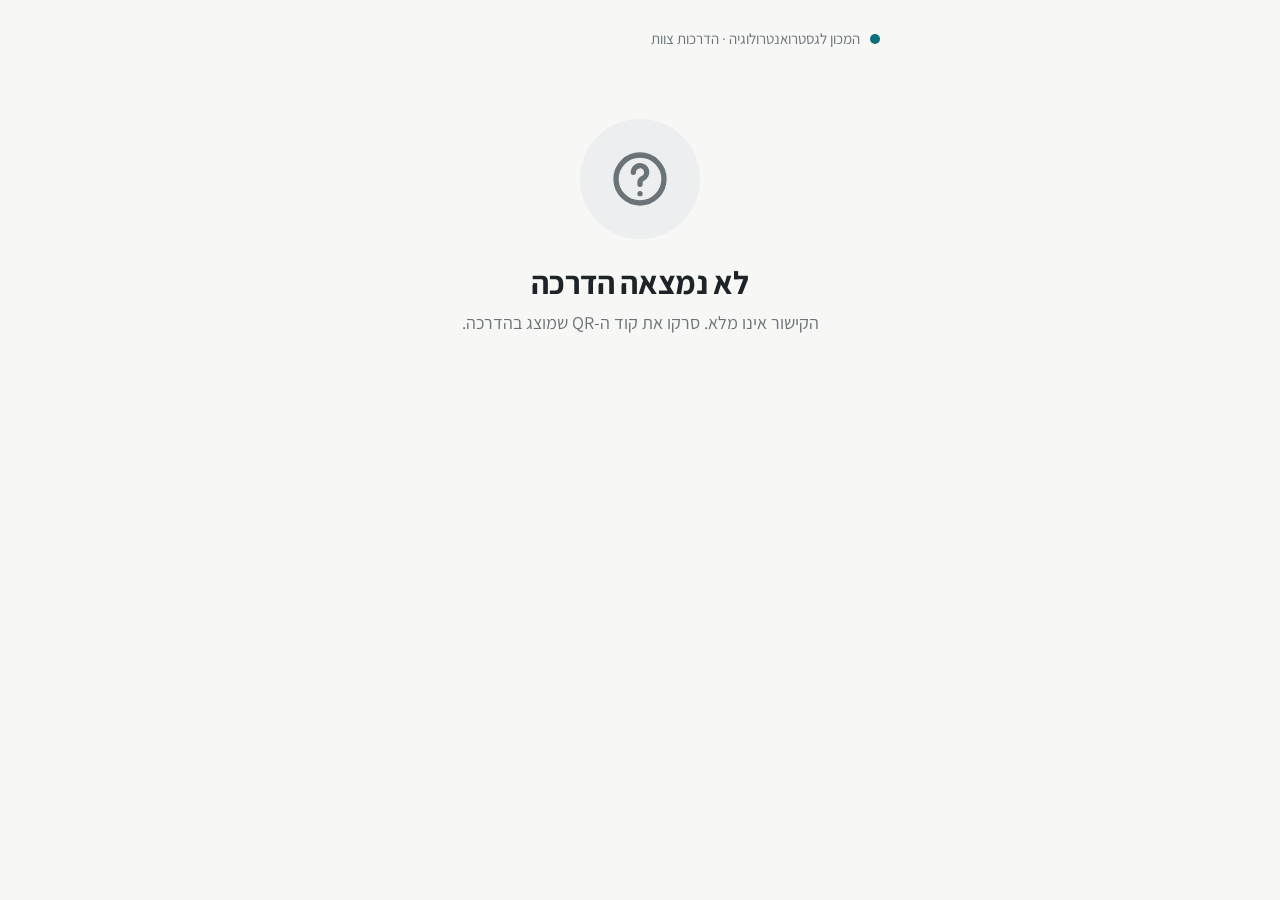
<file: index.html>
<!doctype html>
<html lang="he" dir="rtl">
<head>
  <meta charset="utf-8">
  <meta name="viewport" content="width=device-width, initial-scale=1, viewport-fit=cover">
  <meta name="theme-color" content="#0b6e79">
  <meta name="robots" content="noindex">
  <title>רישום להדרכה</title>
  <link rel="preconnect" href="https://fonts.googleapis.com">
  <link rel="preconnect" href="https://fonts.gstatic.com" crossorigin>
  <link href="https://fonts.googleapis.com/css2?family=Assistant:wght@400;600;700&display=swap" rel="stylesheet">
  <link rel="stylesheet" href="assets/style.css">
</head>
<body>
  <main class="wrap">
    <div class="brand"><span class="brand-mark"></span>המכון לגסטרואנטרולוגיה · הדרכות צוות</div>

    <div id="v-loading"><div class="spinner" role="status" aria-label="טוען"></div></div>

    <!-- message (unknown / closed / error) -->
    <section id="v-msg" class="state" hidden>
      <div class="state-icon grey" id="msg-icon"></div>
      <h1 id="msg-title"></h1>
      <p class="muted" id="msg-text"></p>
      <div id="msg-training" class="muted small"></div>
    </section>

    <!-- main: training + sign-in -->
    <section id="v-main" hidden>
      <div class="card">
        <span class="chip" id="t-cat"></span>
        <h1 id="t-name" style="margin-top:12px"></h1>
        <div class="meta"><span id="t-date"></span><span id="t-instr"></span></div>
      </div>
      <div class="card stack center">
        <p style="font-weight:700;font-size:20px;margin:0">כניסה עם Google</p>
        <p class="muted small" id="returning" hidden></p>
        <div id="gbtn" class="gbtn" aria-label="כניסה עם Google"></div>
        <p class="error" id="main-err" role="alert"></p>
      </div>
      <p class="center"><button type="button" class="linkbtn" id="go-manual">אין לי חשבון Google – רישום ידני</button></p>
    </section>

    <!-- first Google sign-in: complete profile once -->
    <section id="v-profile" hidden>
      <h1>עוד רגע וסיימנו</h1>
      <p class="muted">רק בפעם הראשונה: נא להשלים את הפרטים. בפעמים הבאות הרישום יהיה בלחיצה אחת.</p>
      <p class="muted small" id="profile-email"></p>
      <form id="f-profile" class="card" novalidate>
        <div class="field">
          <label for="p-name">שם מלא בעברית</label>
          <input id="p-name" name="name" autocomplete="name" required maxlength="60">
        </div>
        <div class="field">
          <label for="p-role">תפקיד</label>
          <input id="p-role" name="role" list="roles" required maxlength="40">
        </div>
        <div class="field">
          <label for="p-emp">מספר עובד</label>
          <input id="p-emp" name="empNo" inputmode="numeric" pattern="[0-9]*" required maxlength="12">
          <div class="hint">מספר העובד בהדסה (לא מספר תעודת זהות)</div>
        </div>
        <button class="btn" type="submit">סיום ורישום להדרכה</button>
        <p class="error" id="profile-err" role="alert"></p>
      </form>
    </section>

    <!-- manual -->
    <section id="v-manual" hidden>
      <h1>רישום ידני</h1>
      <p class="muted" id="manual-sub"></p>
      <form id="f-manual" class="card" novalidate>
        <div class="field">
          <label for="m-name">שם מלא בעברית</label>
          <input id="m-name" name="name" autocomplete="name" required maxlength="60">
        </div>
        <div class="field">
          <label for="m-role">תפקיד</label>
          <input id="m-role" name="role" list="roles" required maxlength="40">
        </div>
        <div class="field">
          <label for="m-emp">מספר עובד</label>
          <input id="m-emp" name="empNo" inputmode="numeric" pattern="[0-9]*" required maxlength="12">
          <div class="hint">מספר העובד בהדסה (לא מספר תעודת זהות)</div>
        </div>
        <div class="field">
          <label class="check"><input type="checkbox" id="m-remember" checked> לזכור את הפרטים במכשיר זה</label>
        </div>
        <button class="btn" type="submit">רישום להדרכה</button>
        <p class="error" id="manual-err" role="alert"></p>
      </form>
      <p class="center"><button type="button" class="linkbtn" id="back-main">חזרה לכניסה עם Google</button></p>
    </section>

    <!-- success / already -->
    <section id="v-done" class="state" hidden>
      <div class="state-icon pop" id="done-icon"></div>
      <h1 id="done-title"></h1>
      <div class="who" id="done-name"></div>
      <p class="muted" id="done-training" style="margin-top:12px"></p>
    </section>

    <datalist id="roles">
      <option value="רופא/ה"><option value="רופא/ה מתמחה"><option value="אח/ות"><option value="טכנאי/ת">
      <option value="מזכיר/ה"><option value="כוח עזר"><option value="סטודנט/ית">
    </datalist>
  </main>

  <script src="config.js"></script>
  <script src="assets/common.js"></script>
  <script src="assets/checkin.js"></script>
</body>
</html>
</file>
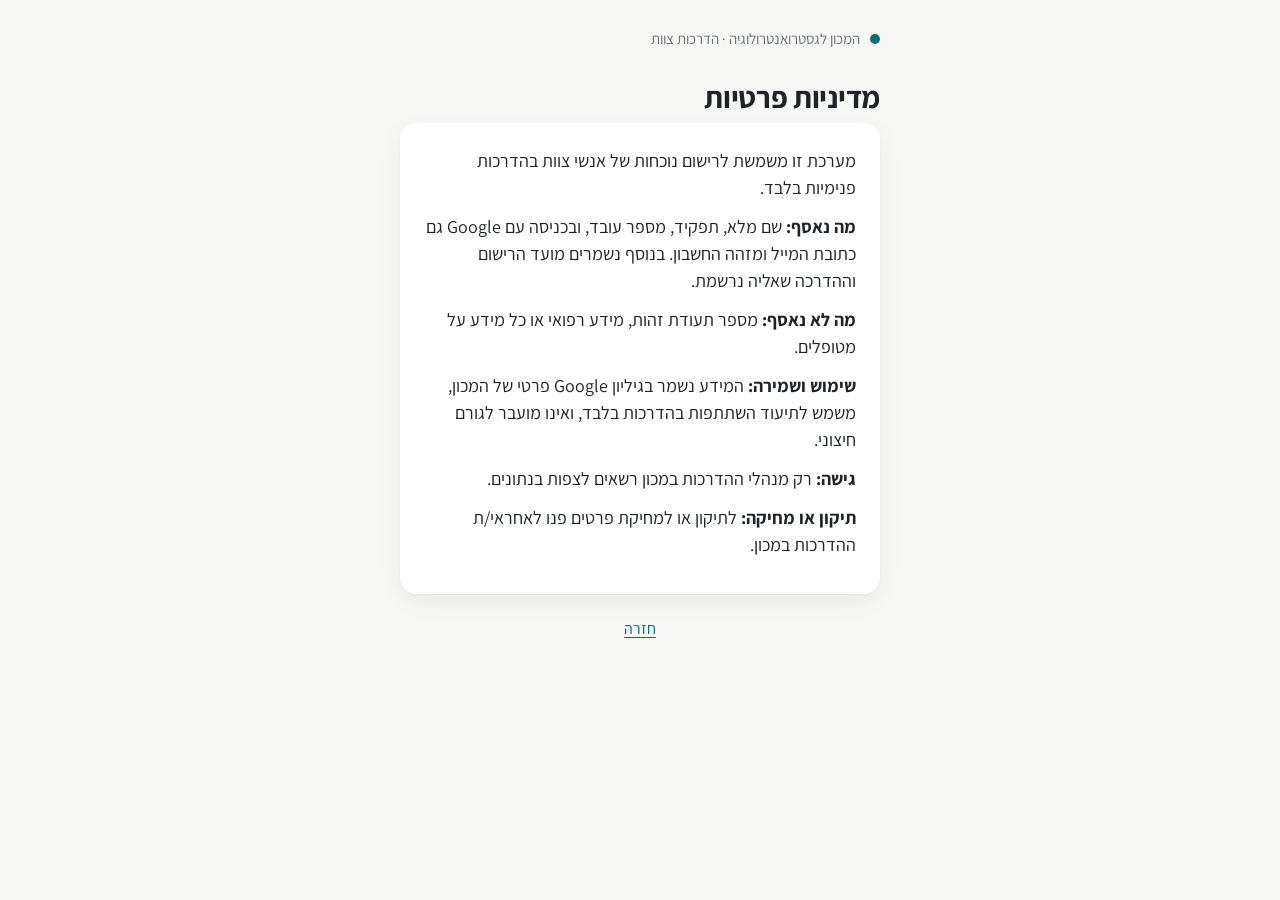
<file: privacy.html>
<!doctype html>
<html lang="he" dir="rtl">
<head>
  <meta charset="utf-8">
  <meta name="viewport" content="width=device-width, initial-scale=1">
  <title>מדיניות פרטיות – נוכחות בהדרכות</title>
  <link href="https://fonts.googleapis.com/css2?family=Assistant:wght@400;600;700&display=swap" rel="stylesheet">
  <link rel="stylesheet" href="assets/style.css">
</head>
<body>
  <main class="wrap">
    <div class="brand"><span class="brand-mark"></span>המכון לגסטרואנטרולוגיה · הדרכות צוות</div>
    <h1>מדיניות פרטיות</h1>
    <div class="card stack">
      <p>מערכת זו משמשת לרישום נוכחות של אנשי צוות בהדרכות פנימיות בלבד.</p>
      <p><b>מה נאסף:</b> שם מלא, תפקיד, מספר עובד, ובכניסה עם Google גם כתובת המייל ומזהה החשבון. בנוסף נשמרים מועד הרישום וההדרכה שאליה נרשמת.</p>
      <p><b>מה לא נאסף:</b> מספר תעודת זהות, מידע רפואי או כל מידע על מטופלים.</p>
      <p><b>שימוש ושמירה:</b> המידע נשמר בגיליון Google פרטי של המכון, משמש לתיעוד השתתפות בהדרכות בלבד, ואינו מועבר לגורם חיצוני.</p>
      <p><b>גישה:</b> רק מנהלי ההדרכות במכון רשאים לצפות בנתונים.</p>
      <p><b>תיקון או מחיקה:</b> לתיקון או למחיקת פרטים פנו לאחראי/ת ההדרכות במכון.</p>
    </div>
    <p class="center"><a href="./" class="linkbtn">חזרה</a></p>
  </main>
</body>
</html>
</file>
<file: assets/style.css>
:root {
  --accent: #0b6e79;
  --accent-ink: #ffffff;
  --accent-soft: #e6f2f3;
  --bg: #f7f7f5;
  --card: #ffffff;
  --ink: #1d2327;
  --muted: #6b7378;
  --line: #e4e6e7;
  --danger: #b42318;
  --radius: 16px;
  --tap: 56px;
  --shadow: 0 1px 2px rgba(16, 24, 40, .04), 0 8px 24px rgba(16, 24, 40, .06);
}

* { box-sizing: border-box; }
html { -webkit-text-size-adjust: 100%; }
body {
  margin: 0;
  background: var(--bg);
  color: var(--ink);
  font-family: "Assistant", "Segoe UI", "Arial Hebrew", Arial, sans-serif;
  font-size: 18px;
  line-height: 1.5;
  -webkit-font-smoothing: antialiased;
}
[hidden] { display: none !important; }

.wrap { max-width: 520px; margin: 0 auto; padding: 28px 20px 48px; }
.wrap.wide { max-width: 960px; }

.brand { display: flex; align-items: center; gap: 10px; color: var(--muted); font-size: 15px; margin-bottom: 28px; }
.brand-mark { width: 10px; height: 10px; border-radius: 50%; background: var(--accent); flex: none; }

h1 { font-size: 30px; line-height: 1.2; margin: 0 0 8px; font-weight: 700; letter-spacing: -.01em; }
h2 { font-size: 22px; margin: 0 0 16px; font-weight: 700; }
p { margin: 0 0 12px; }
.muted { color: var(--muted); }
.small { font-size: 15px; }

.card { background: var(--card); border-radius: var(--radius); box-shadow: var(--shadow); padding: 24px; margin-bottom: 20px; }

.meta { display: flex; flex-wrap: wrap; gap: 8px 16px; color: var(--muted); font-size: 16px; margin-top: 12px; }
.chip { display: inline-block; background: var(--accent-soft); color: var(--accent); border-radius: 999px; padding: 2px 12px; font-size: 15px; font-weight: 600; }

/* buttons */
.btn {
  display: inline-flex; align-items: center; justify-content: center; gap: 8px;
  min-height: var(--tap); padding: 0 24px; border-radius: 14px; border: 0;
  font: inherit; font-weight: 700; font-size: 18px; cursor: pointer; text-decoration: none;
  background: var(--accent); color: var(--accent-ink); width: 100%;
  transition: transform .06s ease, opacity .2s;
}
.btn:active { transform: scale(.98); }
.btn[disabled] { opacity: .55; cursor: default; }
.btn.secondary { background: var(--accent-soft); color: var(--accent); }
.btn.ghost { background: transparent; color: var(--accent); }
.btn.danger { background: #fdecea; color: var(--danger); }
.btn.inline { width: auto; }
.btn.sm { min-height: 44px; padding: 0 16px; font-size: 16px; border-radius: 12px; }
.linkbtn { background: none; border: 0; color: var(--accent); font: inherit; font-size: 16px; cursor: pointer; padding: 12px 4px; text-decoration: underline; text-underline-offset: 3px; }
.stack > * + * { margin-top: 12px; }
.row { display: flex; gap: 12px; flex-wrap: wrap; align-items: center; }
.row > .btn { flex: 1 1 140px; }

.gbtn { display: flex; justify-content: center; min-height: 48px; }
.center { text-align: center; }

/* forms */
label { display: block; font-weight: 600; font-size: 16px; margin: 0 0 6px; }
.field { margin-bottom: 18px; }
.hint { font-size: 14px; color: var(--muted); margin-top: 4px; }
input, select {
  width: 100%; min-height: var(--tap); padding: 0 16px; border-radius: 12px;
  border: 1.5px solid var(--line); background: #fff; color: var(--ink); font: inherit; font-size: 18px;
}
input:focus, select:focus { outline: none; border-color: var(--accent); box-shadow: 0 0 0 3px var(--accent-soft); }
input[type="checkbox"] { width: 22px; min-height: 22px; height: 22px; accent-color: var(--accent); margin: 0; }
.check { display: flex; align-items: center; gap: 10px; font-weight: 400; }
.error { color: var(--danger); font-size: 16px; margin-top: 8px; min-height: 1em; }

/* states */
.state { text-align: center; padding: 40px 8px 8px; }
.state-icon {
  width: 120px; height: 120px; border-radius: 50%; margin: 0 auto 24px;
  display: grid; place-items: center; background: var(--accent); color: #fff;
}
.state-icon svg { width: 64px; height: 64px; }
.state-icon.soft { background: var(--accent-soft); color: var(--accent); }
.state-icon.grey { background: #eceeef; color: var(--muted); }
.state h1 { font-size: 32px; }
.state .who { font-size: 24px; font-weight: 700; margin-top: 4px; }
.pop { animation: pop .35s cubic-bezier(.2, 1.4, .4, 1) both; }
@keyframes pop { from { transform: scale(.6); opacity: 0; } to { transform: scale(1); opacity: 1; } }

.spinner { width: 36px; height: 36px; border-radius: 50%; border: 3px solid var(--accent-soft); border-top-color: var(--accent); animation: spin .8s linear infinite; margin: 60px auto; }
@keyframes spin { to { transform: rotate(360deg); } }

.overlay { position: fixed; inset: 0; background: rgba(247, 247, 245, .75); display: grid; place-items: center; z-index: 50; }
.overlay .spinner { margin: 0; }

.toast { position: fixed; bottom: 24px; inset-inline: 0; margin: 0 auto; width: fit-content; max-width: 90vw; background: var(--ink); color: #fff; padding: 12px 20px; border-radius: 12px; font-size: 16px; z-index: 60; }

footer.foot { text-align: center; color: var(--muted); font-size: 14px; margin-top: 32px; }

/* ---------------- admin ---------------- */
.topbar { display: flex; justify-content: space-between; align-items: center; gap: 12px; margin-bottom: 24px; flex-wrap: wrap; }
.topbar h1 { margin: 0; font-size: 26px; }
.who-admin { font-size: 14px; color: var(--muted); }

.tlist { display: grid; gap: 14px; }
.titem { background: var(--card); border-radius: var(--radius); box-shadow: var(--shadow); padding: 18px 20px; display: grid; grid-template-columns: 1fr auto; gap: 8px 16px; align-items: center; }
.titem .name { font-weight: 700; font-size: 19px; line-height: 1.3; }
.titem .count { text-align: center; min-width: 64px; }
.titem .count b { display: block; font-size: 30px; line-height: 1; color: var(--accent); }
.titem .count span { font-size: 13px; color: var(--muted); }
.titem .actions { grid-column: 1 / -1; display: flex; gap: 8px; flex-wrap: wrap; align-items: center; border-top: 1px solid var(--line); padding-top: 12px; margin-top: 4px; }
.titem.today { outline: 2px solid var(--accent); }

.status { display: inline-flex; align-items: center; gap: 10px; font-size: 15px; font-weight: 600; margin-inline-end: auto; }
.switch { position: relative; width: 52px; height: 32px; flex: none; }
.switch input { position: absolute; opacity: 0; width: 100%; height: 100%; margin: 0; cursor: pointer; z-index: 1; }
.switch span { position: absolute; inset: 0; border-radius: 999px; background: #d5d9db; transition: background .2s; }
.switch span::after { content: ""; position: absolute; top: 4px; right: 4px; width: 24px; height: 24px; border-radius: 50%; background: #fff; box-shadow: 0 1px 3px rgba(0,0,0,.2); transition: transform .2s; }
.switch input:checked + span { background: var(--accent); }
.switch input:checked + span::after { transform: translateX(-20px); }
.switch input:focus-visible + span { box-shadow: 0 0 0 3px var(--accent-soft); }
.auto-tag { font-size: 13px; color: var(--muted); font-weight: 400; }

dialog { border: 0; border-radius: 20px; padding: 0; width: min(560px, calc(100vw - 24px)); max-height: calc(100vh - 24px); box-shadow: 0 24px 64px rgba(0,0,0,.25); color: var(--ink); }
dialog::backdrop { background: rgba(20, 28, 32, .45); }
.dlg { padding: 24px; }
.dlg-head { display: flex; justify-content: space-between; align-items: start; gap: 12px; margin-bottom: 16px; }
.dlg-head h2 { margin: 0; }
.x { background: none; border: 0; font-size: 28px; line-height: 1; color: var(--muted); cursor: pointer; width: 44px; height: 44px; border-radius: 12px; flex: none; }
.x:hover { background: var(--bg); }

.qr { background: #fff; border-radius: 12px; padding: 8px; margin: 0 auto 16px; width: min(320px, 100%); }
.qr svg { display: block; width: 100%; height: auto; }
.linkbox { display: flex; gap: 8px; align-items: stretch; margin-bottom: 16px; }
.linkbox input { font-size: 15px; direction: ltr; text-align: left; min-height: 48px; }

.alist { list-style: none; padding: 0; margin: 0 0 20px; }
.alist li { display: flex; align-items: center; gap: 12px; padding: 12px 0; border-bottom: 1px solid var(--line); }
.alist li .info { flex: 1; min-width: 0; }
.alist li .info b { display: block; }
.alist li .info span { font-size: 14px; color: var(--muted); }
.empty { color: var(--muted); text-align: center; padding: 24px 0; }

/* projector */
.projector { position: fixed; inset: 0; background: #fff; z-index: 100; display: grid; grid-template-rows: auto 1fr auto; padding: 4vh 4vw; text-align: center; }
.projector h1 { font-size: clamp(28px, 5vw, 64px); margin: 0; }
.projector .sub { font-size: clamp(18px, 2.4vw, 32px); color: var(--muted); }
.projector .qrbig { display: grid; place-items: center; min-height: 0; padding: 2vh 0; }
.projector .qrbig svg { height: 100%; max-height: 68vh; width: auto; max-width: 90vw; }
.projector .pcount { font-size: clamp(18px, 2.4vw, 32px); color: var(--accent); font-weight: 700; }
.projector .x { position: absolute; top: 12px; left: 12px; }

/* PDF report (rendered off-screen by html2pdf at A4 content width) */
/* letter-spacing ≠ 0 makes html2canvas place each glyph separately; otherwise it drops the
   spaces between Hebrew (RTL) words. Hebrew has no joined letters, so per-glyph is safe. */
.report { width: 700px; background: #fff; color: var(--ink); font-size: 14px; line-height: 1.45; padding: 4px 2px; letter-spacing: .01px; }
.report .r-brand { display: flex; align-items: center; gap: 8px; color: var(--muted); font-size: 12px; margin-bottom: 18px; }
.report h1 { font-size: 26px; margin: 0 0 16px; }
.report .r-meta { display: grid; grid-template-columns: repeat(4, 1fr); gap: 0; border: 1px solid var(--line); border-radius: 10px; margin-bottom: 22px; }
.report .r-meta > div { padding: 10px 14px; border-inline-start: 1px solid var(--line); }
.report .r-meta > div:first-child { border-inline-start: 0; }
.report .r-meta span { display: block; font-size: 11px; color: var(--muted); }
.report .r-meta b { font-size: 15px; }
.report .r-meta > div:last-child b { color: var(--accent); font-size: 20px; }
.report .r-table { width: 100%; border-collapse: collapse; font-size: 13px; }
.report .r-table th { background: var(--accent-soft); color: var(--accent); font-weight: 700; text-align: start; padding: 8px 10px; }
.report .r-table td { padding: 7px 10px; border-bottom: 1px solid var(--line); }
.report .r-table th:first-child, .report .r-table td:first-child { width: 28px; color: var(--muted); text-align: center; }
.report .r-table .num { direction: ltr; text-align: right; font-variant-numeric: tabular-nums; }
.report .r-empty { color: var(--muted); padding: 20px 0; }
.report .r-sign { display: flex; gap: 40px; margin-top: 40px; font-size: 14px; }
.report .r-sign .line { display: inline-block; width: 200px; border-bottom: 1px solid var(--ink); margin-inline-start: 6px; }
.report .r-sign .line.short { width: 110px; }
.report .r-foot { margin-top: 28px; color: var(--muted); font-size: 11px; }

#print-area { display: none; }
@media print {
  body > *:not(#print-area) { display: none !important; }
  #print-area { display: block !important; text-align: center; padding-top: 10mm; }
  #print-area h1 { font-size: 30pt; }
  #print-area .p-sub { font-size: 16pt; color: #444; margin-bottom: 10mm; }
  #print-area .p-qr svg { width: 120mm; height: 120mm; }
  #print-area .p-call { font-size: 20pt; font-weight: 700; margin-top: 8mm; }
  #print-area .p-url { font-size: 10pt; color: #666; direction: ltr; margin-top: 4mm; word-break: break-all; }
  @page { size: A4 portrait; margin: 15mm; }
}

@media (min-width: 720px) {
  .tlist { grid-template-columns: 1fr 1fr; }
}
</file>
